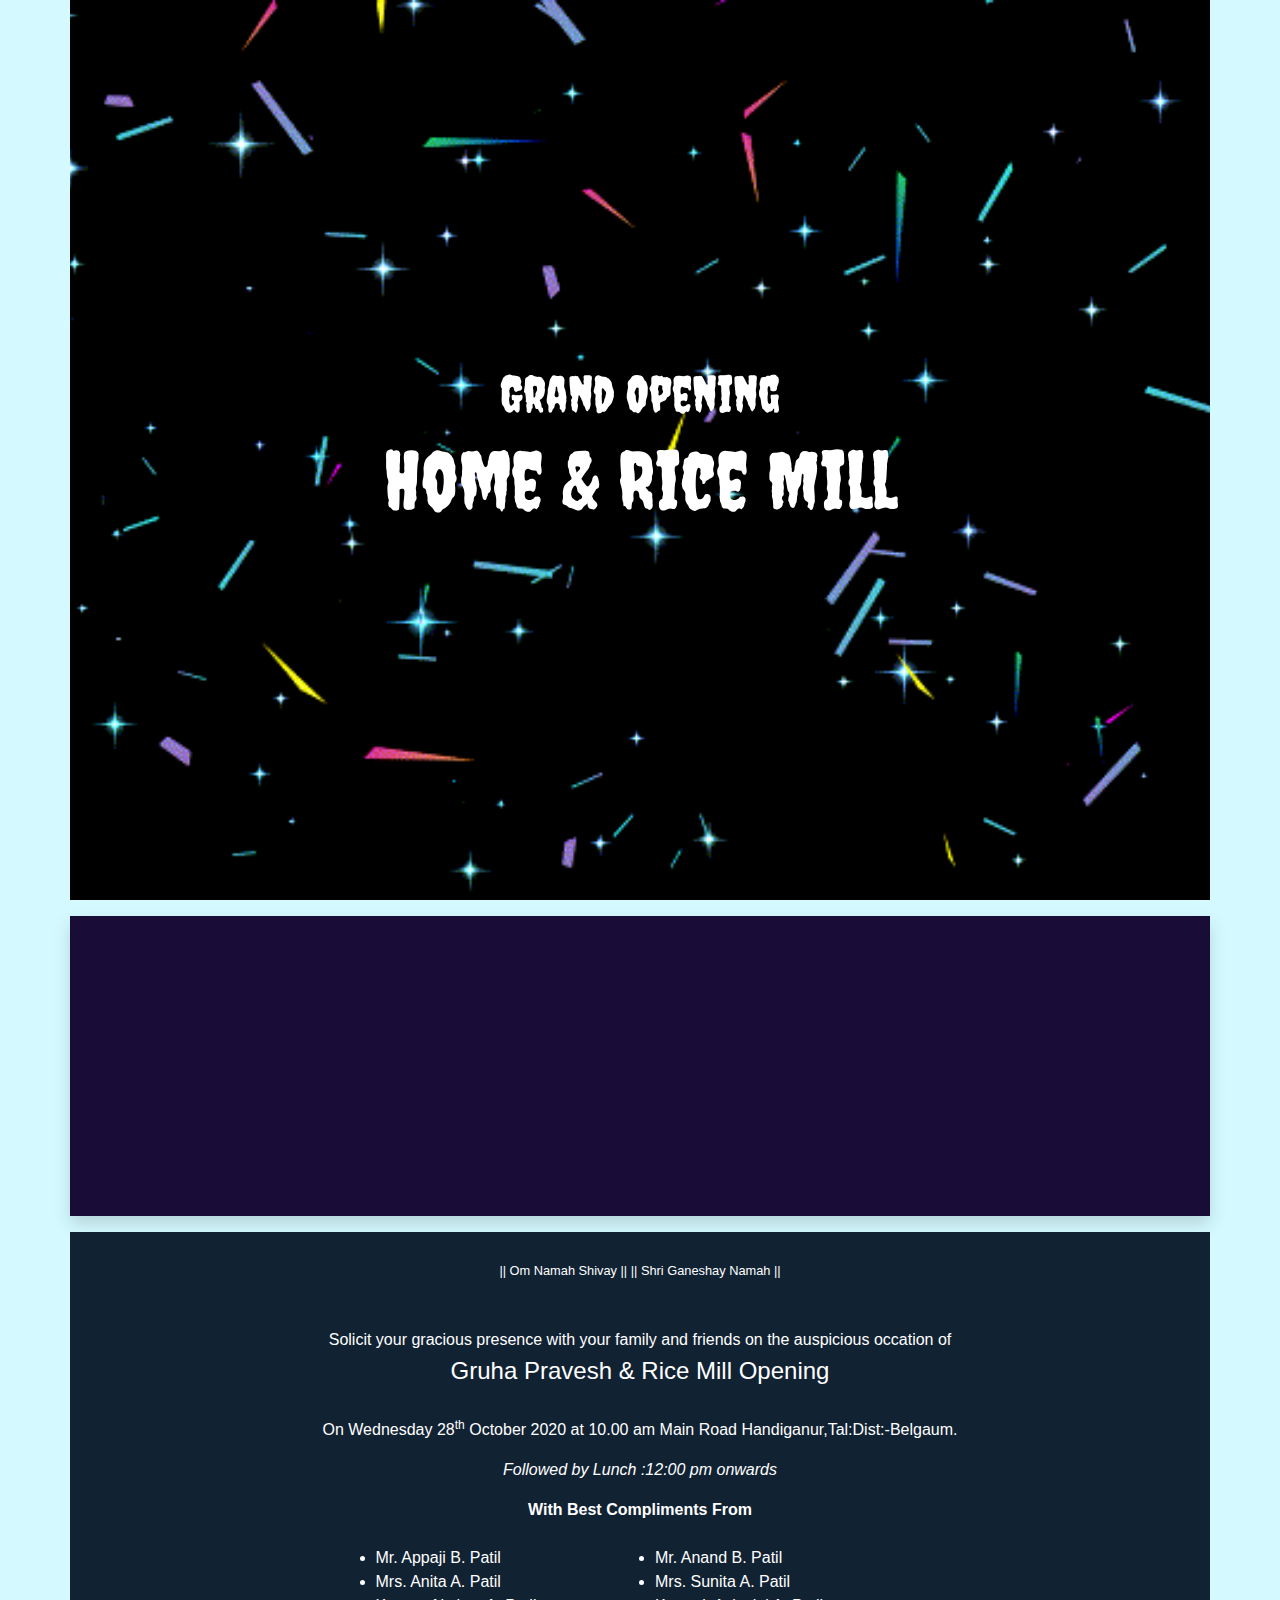
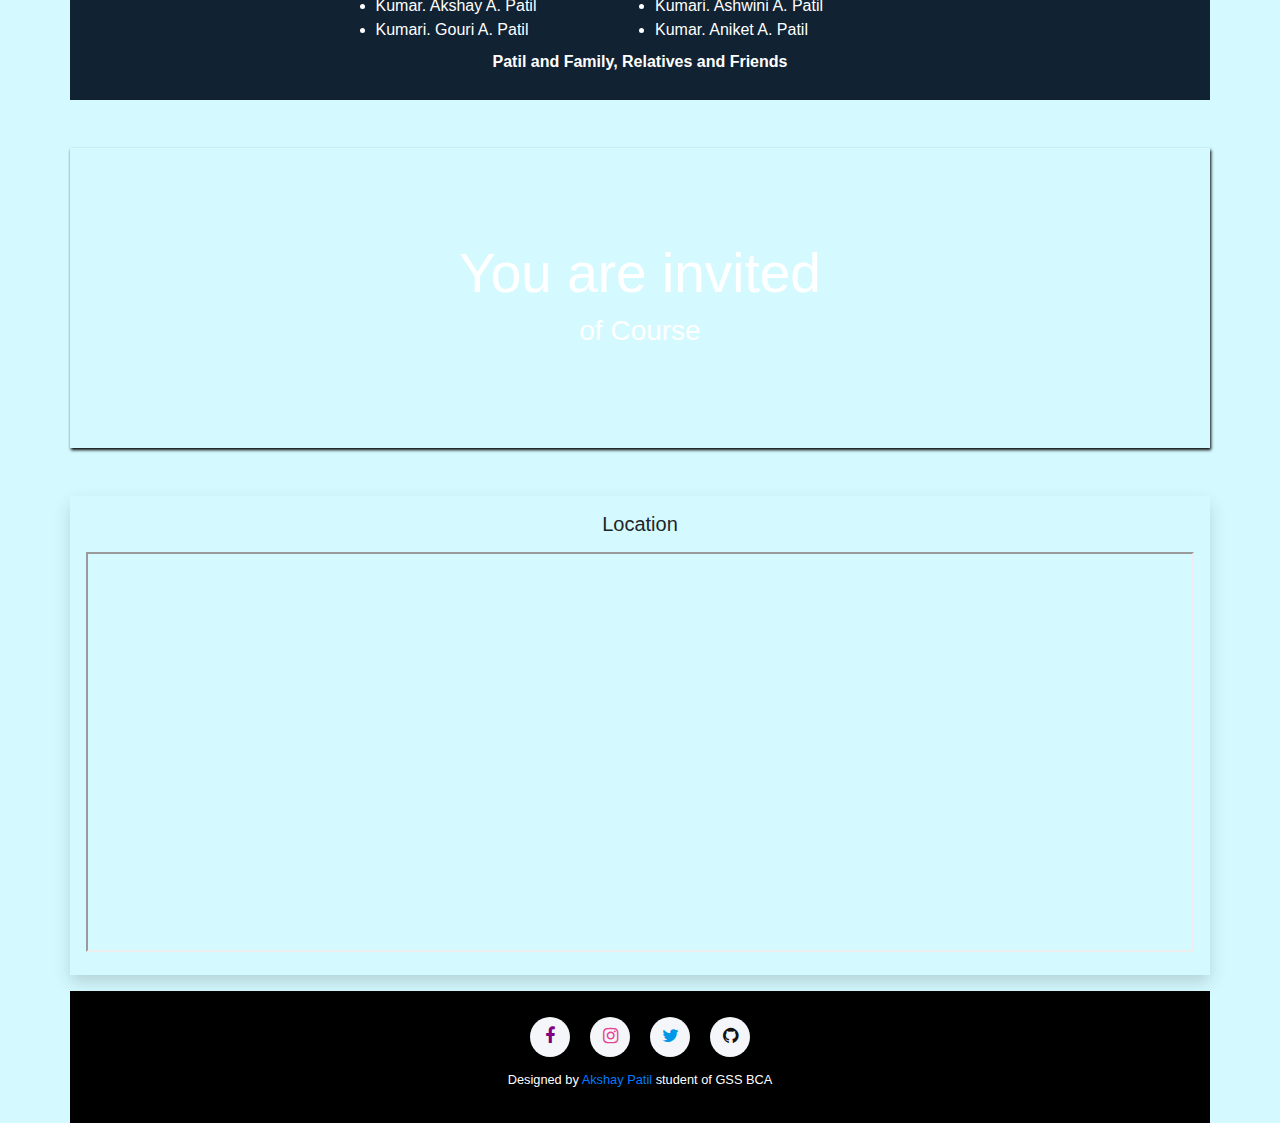
<file: index.html>
<!DOCTYPE html>
<html lang="en" dir="ltr">
  <head>
    <meta charset="utf-8">
    <title>Home & Rice Mill Opening</title>
    <link rel="stylesheet" href="index.css">
    <meta name="viewport" content="width=device-width, initial-scale=1">
    <link rel="stylesheet" href="https://maxcdn.bootstrapcdn.com/bootstrap/4.5.0/css/bootstrap.min.css">
    <script src="https://ajax.googleapis.com/ajax/libs/jquery/3.5.1/jquery.min.js"></script>
    <script  src="https://cdnjs.cloudflare.com/ajax/libs/popper.js/1.16.0/umd/popper.min.js"></script>
    <script src="https://maxcdn.bootstrapcdn.com/bootstrap/4.5.0/js/bootstrap.min.js"></script>
    <link href="https://fonts.googleapis.com/css2?family=Acme&display=swap" rel="stylesheet">
    <link rel="stylesheet" href="https://cdnjs.cloudflare.com/ajax/libs/font-awesome/4.7.0/css/font-awesome.min.css">
    <link rel="stylesheet" href="https://fonts.googleapis.com/css?family=Sofia">
    <link href="https://fonts.googleapis.com/css2?family=Creepster&display=swap" rel="stylesheet">
    <style media="screen">
    body{
      background: rgb(212, 250, 255);
    }
    </style>
  </head>
  <body>

    <div class="container header text-white text-center" >
      <div class="text">
        <h1 style="font-size:50px;">Grand Opening </h1>
        <h1>Home & Rice Mill</h1>
      </div>
    </div>

    <div class="container shadow mt-3" id="timediv" style="background:rgb(25, 13, 55);">
      <div class="timer">
        <p id="time"></p>
      </div>
    </div>


    <div class="container mt-3 p-3 mb-5" style="background:#123;">
      <div class="invitation">
        <center>
        <small>|| Om Namah Shivay || || Shri Ganeshay Namah ||</small>
        <br><br><br>

        <h6>Solicit your gracious presence with your family and friends on the auspicious occation
        of </h6>
        <h4>Gruha Pravesh & Rice Mill Opening</h4><br>

        <p>On Wednesday 28<sup>th</sup> October 2020 at 10.00 am
        Main Road Handiganur,Tal:Dist:-Belgaum.</p>

        <p> <i>Followed by Lunch :12:00 pm onwards</i> </p>

         <strong>With Best Compliments From</strong><br><br>
       </center>

       <div class="row">
         <div class="col-lg-3">
         </div>
         <div class="col-lg-3">
           <li>Mr. Appaji B. Patil</li>
           <li>Mrs. Anita A. Patil</li>
           <li>Kumar. Akshay A. Patil</li>
           <li>Kumari. Gouri A. Patil</li>
         </div>
         <div class="col-lg-3">
           <li>Mr. Anand B. Patil</li>
           <li>Mrs. Sunita A. Patil</li>
           <li>Kumari. Ashwini A. Patil</li>
           <li>Kumar. Aniket A. Patil</li>
         </div>
         <div class="col-lg-3">
         </div>
       </div>

       <div class="text-center mt-2">
        <strong>  Patil and Family, Relatives and Friends </strong>
       </div>
      </div>
    </div>

    <div class="container mb-5" id="main">
      <div class="main">
        <h1>You are invited</h1>
        <h3>of Course</h3>
      </div>
    </div>


    <div class="container  shadow p-3 mb-3">
      <h5 class="text-center mb-3">Location</h5>
      <iframe src="https://www.google.com/maps/embed?pb=!1m18!1m12!1m3!1d3835.9301485981614!2d74.44972851427374!3d15.96502378894534!2m3!1f0!2f0!3f0!3m2!1i1024!2i768!4f13.1!3m3!1m2!1s0x3bc09dc9352072d5%3A0x856d8e9a36941ab8!2sKalmeshwar%20Rice%20Mill!5e0!3m2!1sen!2sin!4v1603460682104!5m2!1sen!2sin"
        allowfullscreen  width="100%"
      height="400px"></iframe>
    </div>

    <div class="container p-3" style="background:black;">
      <div class="icons">
        <a href="https:/www.facebook.com/akshaypatil2000" target="_blank"> <i class="fa fa-facebook"></i> </a>
        <a href="https:/www.instagram.com/mr.akshay_patil07" target="_blank"> <i class="fa fa-instagram"></i> </a>
        <a href="https:/www.twitter.com/akshay_patil07" target="_blank"> <i class="fa fa-twitter"></i> </a>
        <a href="https:/www.github.com/akshaypatil2000" target="_blank"> <i class="fa fa-github"></i> </a>
      </div>
      <div class="text-center text-white">
        <p> <small>Designed by <a href="aboutus.html" target="_blank">Akshay Patil</a> student of GSS BCA</small> </p>
      </div>
    </div>


    <script>
    var countDownDate = new Date("October 28, 2020 12:00:00").getTime();
    var x = setInterval(function(){
    var now = new Date().getTime();
    var distance = countDownDate - now;
    var days = Math.floor(distance / (1000 * 60 * 60 * 24));
    var hours = Math.floor((distance % (1000 * 60 * 60 * 24)) / (1000 * 60 * 60));
    var minutes = Math.floor((distance % (1000 * 60 * 60)) / (1000 * 60));
    var seconds = Math.floor((distance % (1000 * 60)) / 1000);

    document.getElementById("time").innerHTML = days + "d " + hours + "h "
    + minutes + "m " + seconds + "s " + "left";

    if ( days == 0 && hours <=12 ) {
      clearInterval(x);
      document.getElementById("time").innerHTML = "Function is Today";
    }
   if (distance < 0) {
        clearInterval(x);
        document.getElementById("time").innerHTML = "Function done Successfully";
      }
    },1000);

    </script>
  </body>
</html>
</file>
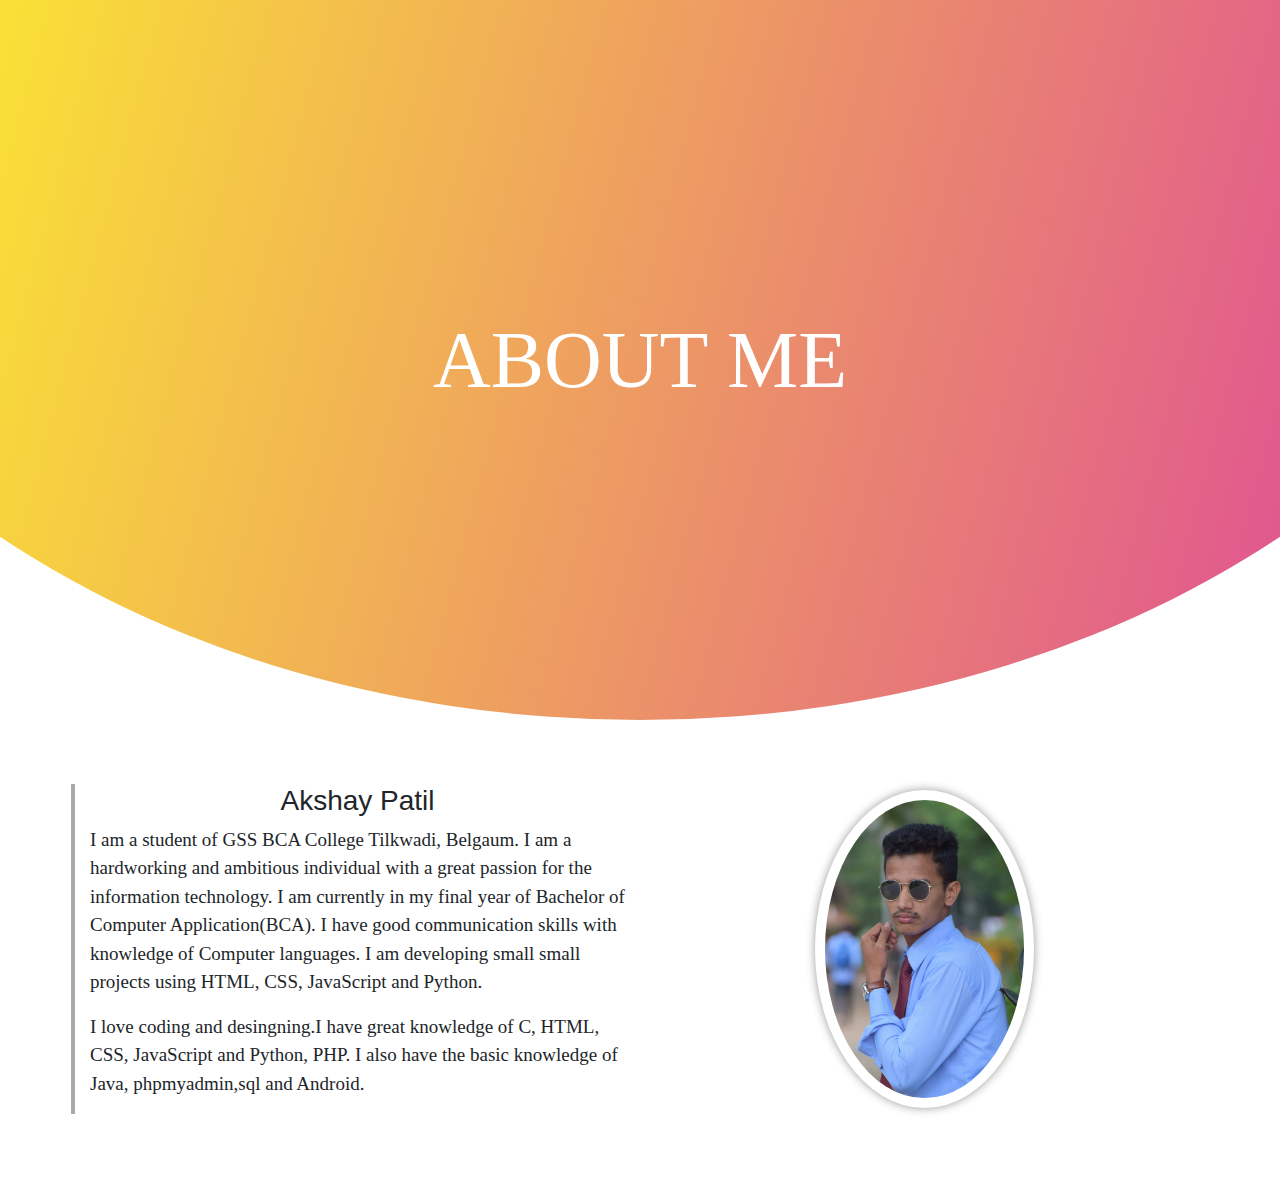
<file: aboutus.html>
<!DOCTYPE html>
<html lang="en" dir="ltr">
  <head>
    <meta charset="utf-8">
    <title>About Me</title>
    <meta name="viewport" content="width=device-width, initial-scale=1">
    <link rel="stylesheet" href="https://maxcdn.bootstrapcdn.com/bootstrap/4.5.0/css/bootstrap.min.css">
    <script src="https://ajax.googleapis.com/ajax/libs/jquery/3.5.1/jquery.min.js"></script>
    <script  src="https://cdnjs.cloudflare.com/ajax/libs/popper.js/1.16.0/umd/popper.min.js"></script>
    <script src="https://maxcdn.bootstrapcdn.com/bootstrap/4.5.0/js/bootstrap.min.js"></script>
    <link href="https://fonts.googleapis.com/css2?family=Acme&display=swap" rel="stylesheet">
    <link rel="stylesheet" href="https://cdnjs.cloudflare.com/ajax/libs/font-awesome/4.7.0/css/font-awesome.min.css">
    <style media="screen">


    section{
      position: relative;
      width: 100%;
      height: 80vh;
      display: flex;
      align-items: center;
      justify-content: center;
      overflow: hidden;
    }
    section:before {
      content: '';
      position: absolute;
      top:0;
      left: 0;
      width: 100%;
      height: 100%;
      background-image: linear-gradient(100deg,#ffff22,#db36a4 );
      border-radius: 0 0 50% 50%/ 0 0 100% 100%;
      transform: scaleX(1.5);

    }
    section .header{
      position: relative;
      z-index: 1;
      margin: 0 auto;
      font-size: 40px;
      text-align: center;
    }

    section .header h1{
      margin: 0;
      padding: 0;
      color: white;
      font-size: 80px;
      text-transform: uppercase;
      font-family: 'sans-serif';
    }

    #image{
      display: flex;
      justify-content: center;
      align-items: center;
    }

    .col-sm-6 .image{
      width:100%;
      height: auto;
      display: flex;
      justify-content: center;
      align-items: center;
    }

    .col-sm-6 .image img{
      width: 80%;
      max-width: 400px;
      height: auto;
      max-height: 400px;
      border-radius: 50%;
      padding: 10px;
      box-shadow: 0 0 10px #999999;
    }

    .col-sm-6 p{
      font-size: 19px;
      font-family: 'times new roman';
    }

    </style>
  </head>
  <body>
<!--header-->
<section>
    <div class="header">
      <h1>About Me</h1>
    </div>
</section>


    <div class="container mt-5 mb-5 p-3">
      <div class="row">
        <div class="col-sm-6" style="border-left:4px solid #aaa;">
          <h3 class="text-center">Akshay Patil</h3>
          <p>I am a student of GSS BCA College Tilkwadi, Belgaum.
              I am a hardworking and ambitious individual with a great
              passion for the information technology.
              I am currently in my final year of Bachelor of Computer Application(BCA).
              I have good
              communication skills with knowledge of Computer languages. I am developing
              small small projects using HTML, CSS, JavaScript and Python.</p>

              <p> I love coding and desingning.I have great knowledge of C, HTML, CSS, JavaScript and Python, PHP.
                   I also have the basic knowledge of Java, phpmyadmin,sql and Android.
                 </p>
        </div>

        <div class="col-sm-6" id="image">
          <center>
            <div class="image">
              <img src="images/akshay.jpg" alt="" width="600px" height="400px">
            </div>
          </center>
        </div>

      </div>
    </div>

  </body>
</html>
</file>
<file: index.css>
*{
  margin: 0;
  padding: 0;
}

.header{
  background-image: url('images/star.gif');
  background-size: cover;
  background-repeat: no-repeat;
  background-attachment: fixed;
  width: 100%;
  height: 100vh;
  object-fit: cover;
}
.header {
  width: 100%;
  margin: auto;
  display: flex;
  align-items: center;
  justify-content: center;
}
.header .text h1{
  font-size: 80px;
  font-family: 'Creepster', 'cursive';
  animation: example 5s linear infinite;
}


@keyframes example {
  0%{color:#aa3;}
  10%{color:pink;}
  30%{color:rgb(148, 194, 255);}
  40%{color:orange;letter-spacing:.05cm;}
  70%{color:purple;}
  100%{color:dodgerblue;}
}

#timediv{
  background-color: white;
}

.timer{
  display: flex;
  align-items: center;
  justify-content: center;
  text-align: center;
  font-size: 45px;
  font-size: 'Times new roman';
  height: 300px;
  color:white;
}

.invitation{
  height: auto;
  color:white;
  padding: 10px;
  font-family: sans-serif;
}

.icons{
  display: flex;
  justify-content: center;
}

.icons a{
  height: 40px;
  width:40px;
  background-color: #f5f6fa;
  border-radius: 50px;
  text-align: center;
  margin: 10px;
  line-height: 40px;
}

.icons a i{
  font-size: 18px;
  transition: all 0.3s linear;
}

a:hover i{
  transform: scale(1.2);
}

.fa-facebook{
  color:purple;
}

.fa-instagram{
  color:#e84393;
}
.fa-twitter{
  color:#0097e6;
}

.fa-github{
  color:#111;
}

#main{
  background: url('images/flower.jpeg');
  background-size:cover;
  background-repeat: no-repeat;
  background-attachment: fixed;
  box-shadow: 1px 2px 3px black;
  width: 100%;
  height: auto;
  min-height: 300px;
  display: flex;
  justify-content: center;
  align-items: center;
  margin-bottom: 5px;
}

.main h1,h3{
  color:white;
  text-align: center;
  font-size: 55px;
}
</file>
